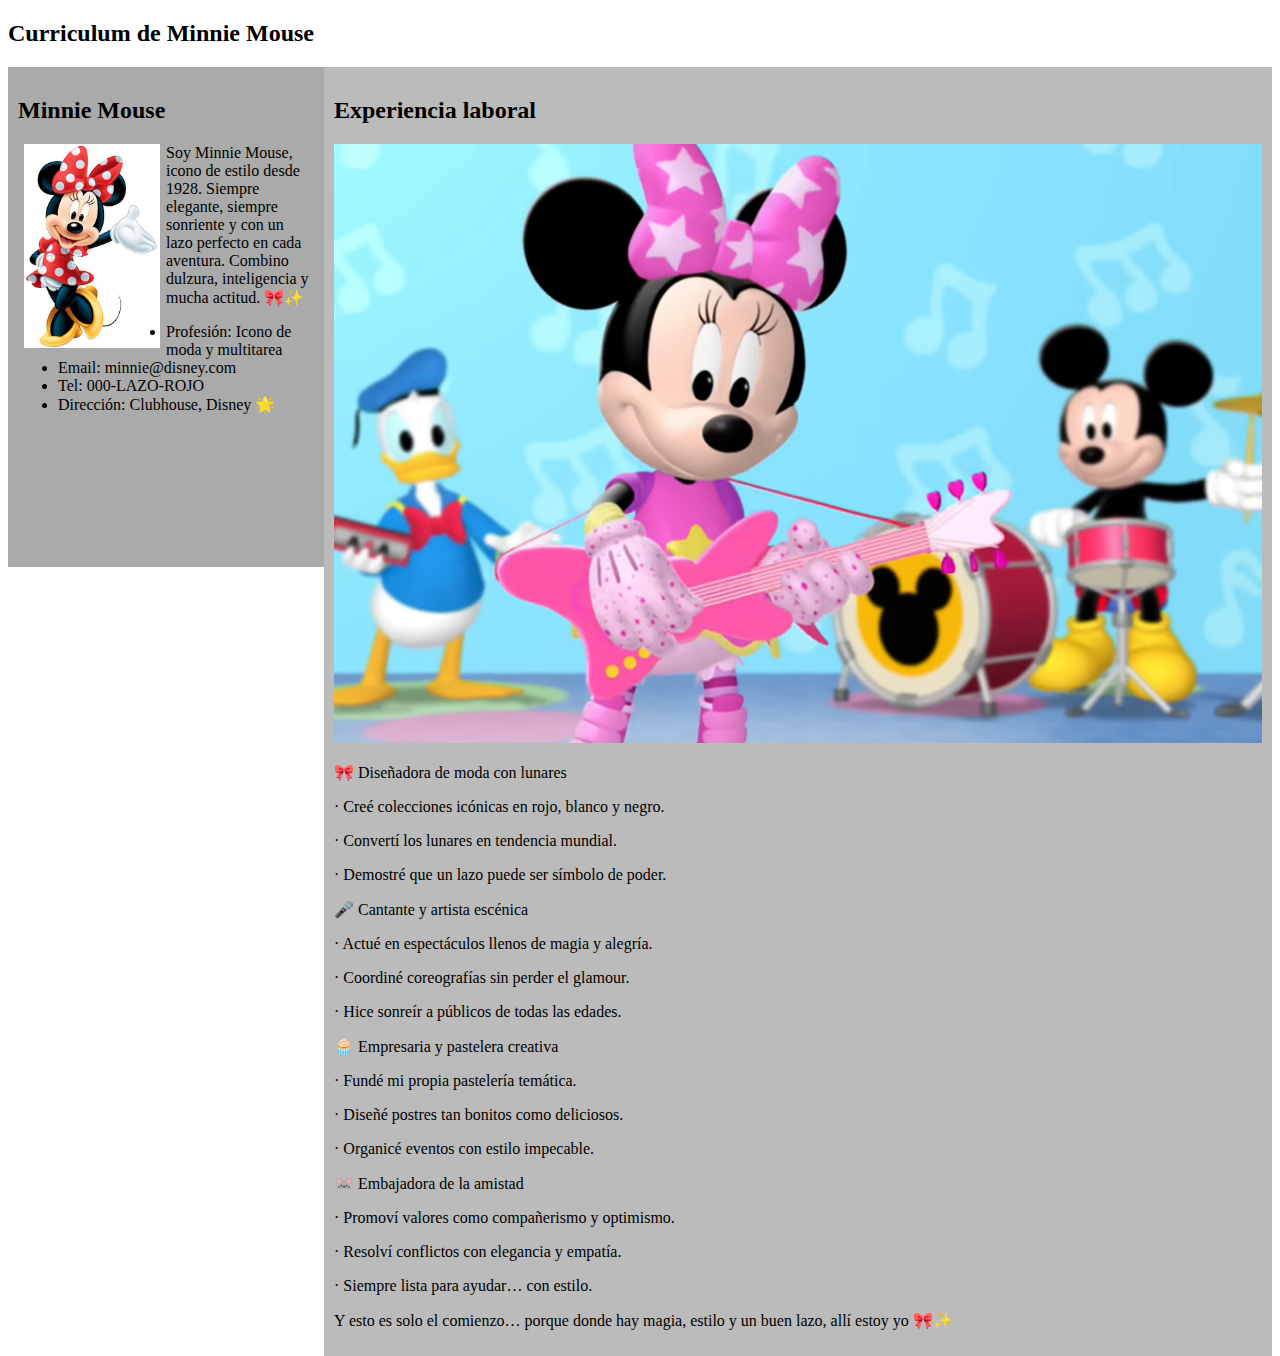
<file: P1/index.html>
<!DOCTYPE html>
<html lang="en">
<head>
    <meta charset="UTF-8">
    <meta http-equiv="X-UA-Compatible" content="IE=edge">
    <meta name="viewport" content="width=device-width, initial-scale=1.0">
    <title>Currículum Minnie Mouse</title>

   <!-- Hoja de estilo -->
   <link rel="stylesheet" href="2c-template.css">    
   <link rel="shortcut icon" href="lazo.jpg">
</head>
<body>
    
    <h2>Curriculum de Minnie Mouse</h2>

    <div class="fila">
      <div id="c1" class="columna izquierda">
        <h2>Minnie Mouse</h2>

        <div class="iresponsive">
            <img src="minnie.jpg">
        </div>

        <p>Soy Minnie Mouse, icono de estilo desde 1928. Siempre elegante, siempre sonriente y con un lazo perfecto en cada aventura. Combino dulzura, inteligencia y mucha actitud. 🎀✨
        </p>
        <ul>
            <li>Profesión: Icono de moda y multitarea</li>
            <li>Email: minnie@disney.com</li>
            <li>Tel: 000-LAZO-ROJO</li>
            <li>Dirección: Clubhouse, Disney 🌟</li>
        </ul>
      </div>

      <div id="c2" class="columna derecha">
        <h2>Experiencia laboral</h2>
        <img src="minnie-cantante.png">

        <div class="tarjeta-mini">
          <p>🎀 Diseñadora de moda con lunares</p>
          <p>· Creé colecciones icónicas en rojo, blanco y negro.</p>
          <p>· Convertí los lunares en tendencia mundial.</p>
          <p>· Demostré que un lazo puede ser símbolo de poder.</p>
        </div>

        <div class="tarjeta-mini">
          <p>🎤 Cantante y artista escénica</p>
          <p>· Actué en espectáculos llenos de magia y alegría.</p>
          <p>· Coordiné coreografías sin perder el glamour.</p>
          <p>· Hice sonreír a públicos de todas las edades.</p>
        </div>

        <div class="tarjeta-mini">
          <p>🧁 Empresaria y pastelera creativa</p>
          <p>· Fundé mi propia pastelería temática.</p>
          <p>· Diseñé postres tan bonitos como deliciosos.</p>
          <p>· Organicé eventos con estilo impecable.</p>
        </div>

        <div class="tarjeta-mini">
          <p>🐭 Embajadora de la amistad</p>
          <p>· Promoví valores como compañerismo y optimismo.</p>
          <p>· Resolví conflictos con elegancia y empatía.</p>
          <p>· Siempre lista para ayudar… con estilo.</p>
        </div>
        
        <p>Y esto es solo el comienzo… porque donde hay magia, estilo y un buen lazo, allí estoy yo 🎀✨</p>
      </div>
    </div>

</body>
</html>
</file>
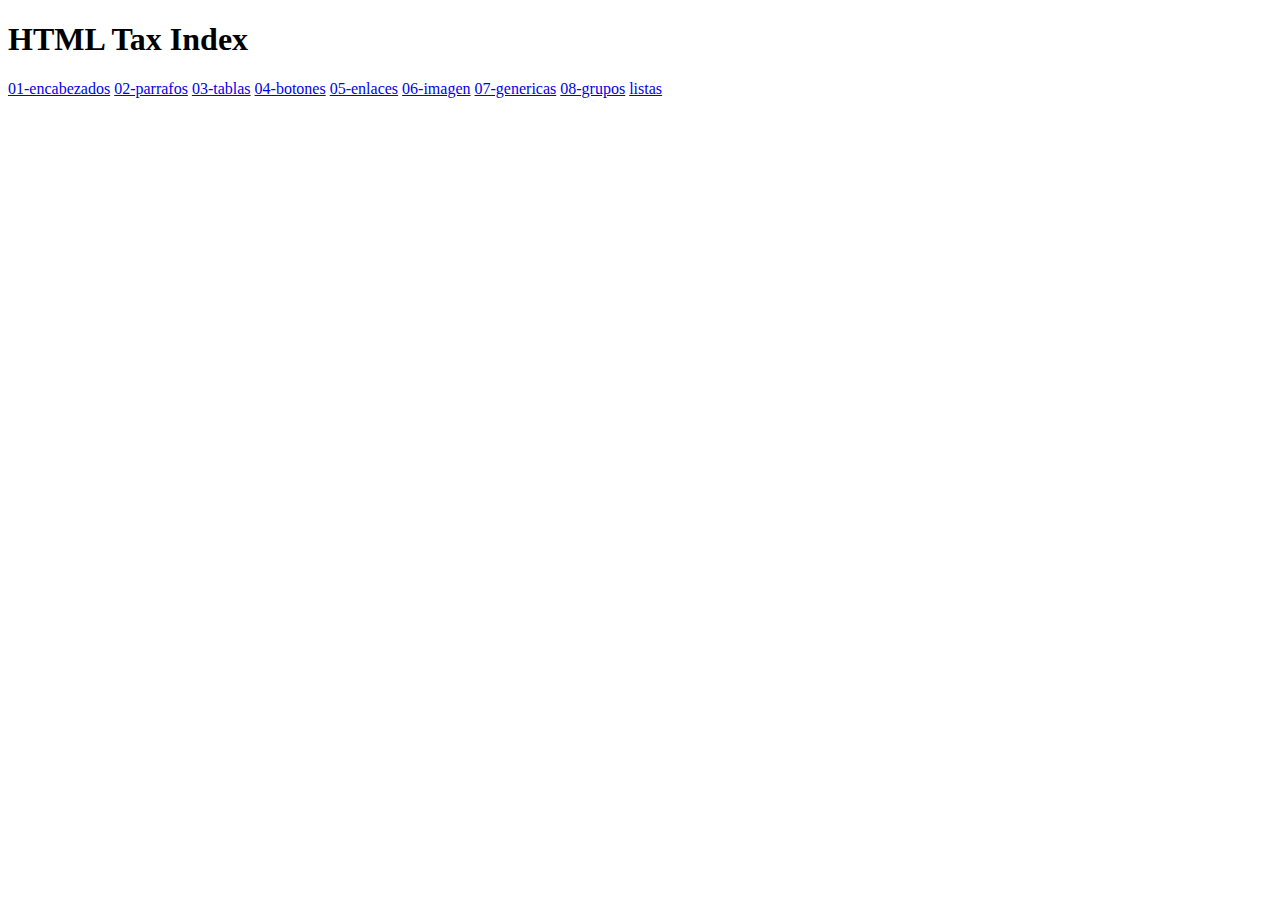
<file: P1/S2/index.html>
<!DOCTYPE html>
<html lang="es">

    <head>
        <meta charset="utf-8">
        <meta name="viewport" content="width=device-width, initial-scale=1">
        <title>HTML Index</title>
    </head>

    <body>
        <h1>HTML Tax Index</h1>

        <a href="01-encabezados.html">01-encabezados</a>

        <a href="02-parrafos.html">02-parrafos</a>

        <a href="03-tablas.html">03-tablas</a>

        <a href="04-botones.html">04-botones</a>

        <a href="05-enlaces.html">05-enlaces</a>

        <a href="06-imagen.html">06-imagen</a>

        <a href="07-genericas.html">07-genericas</a>

        <a href="08-grupos.html">08-grupos</a>

        <a href="listas.html">listas</a>
        
    </body>

</html>
</file>
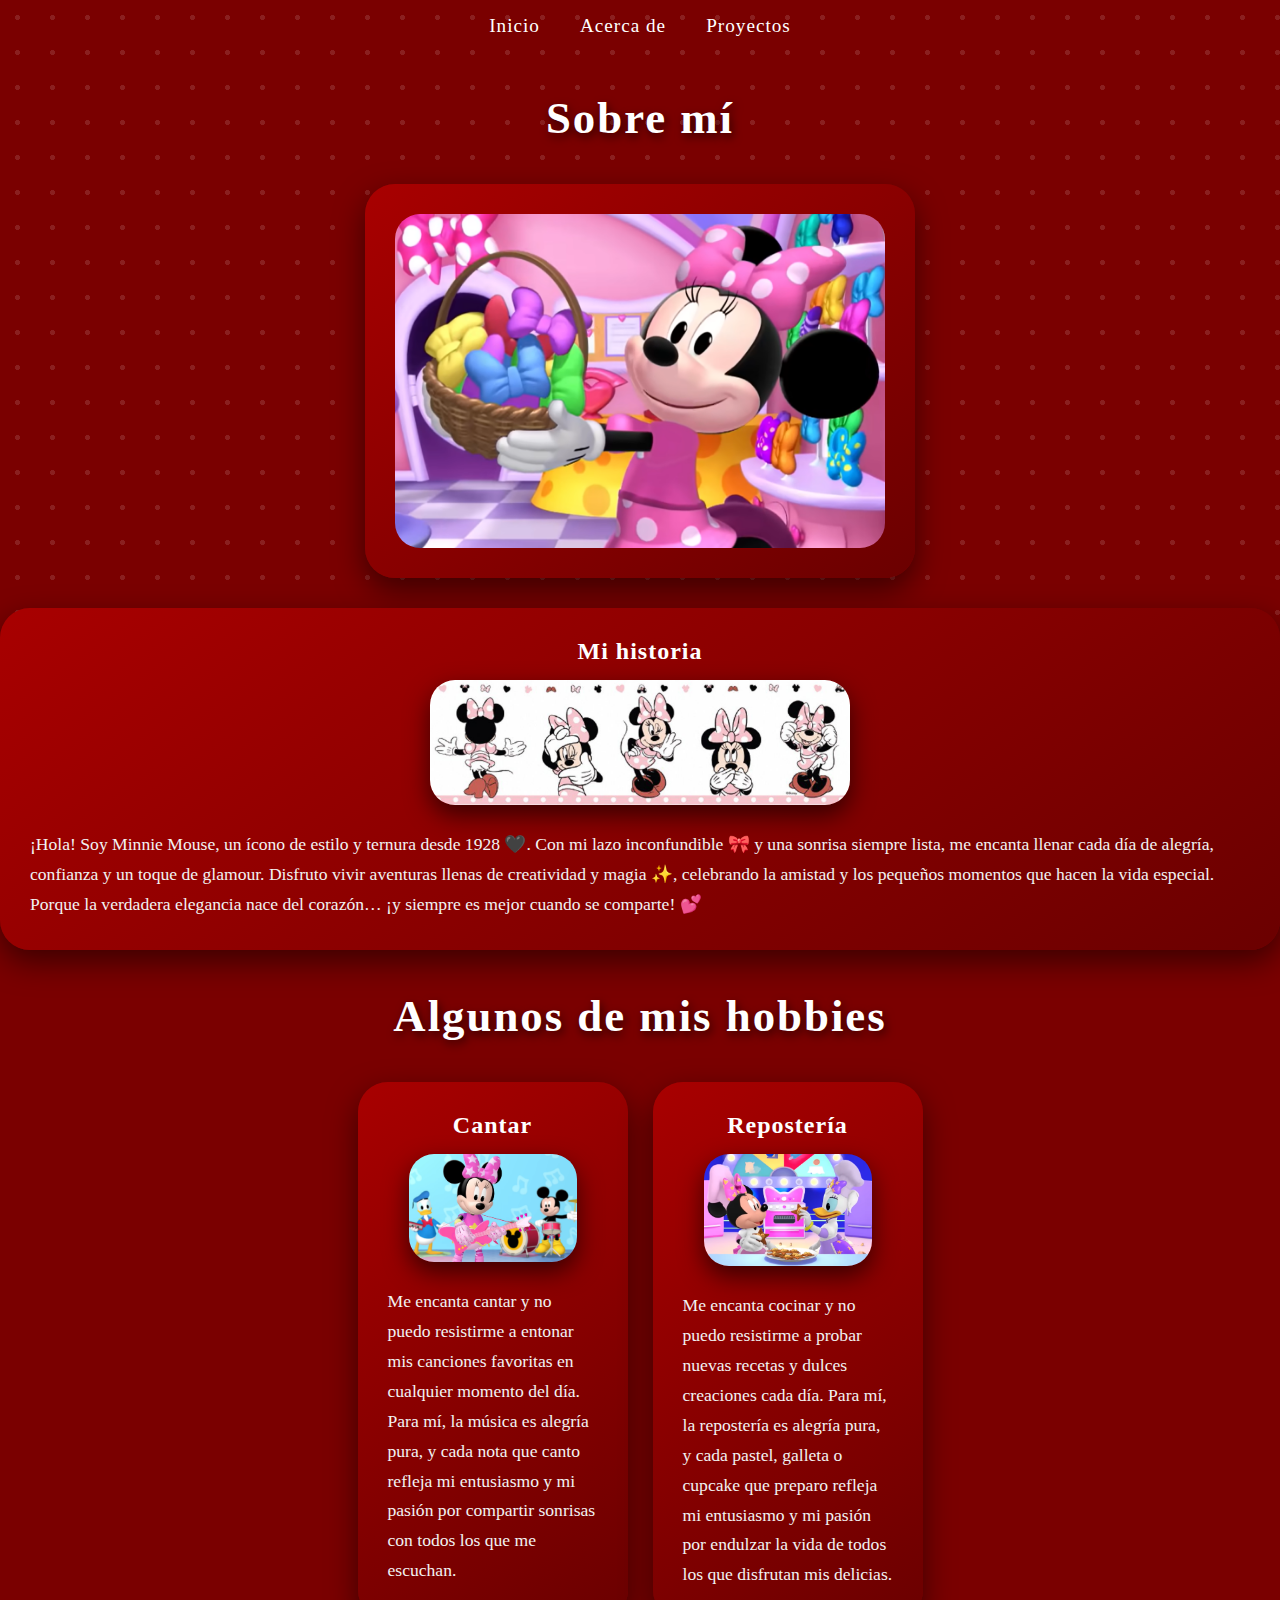
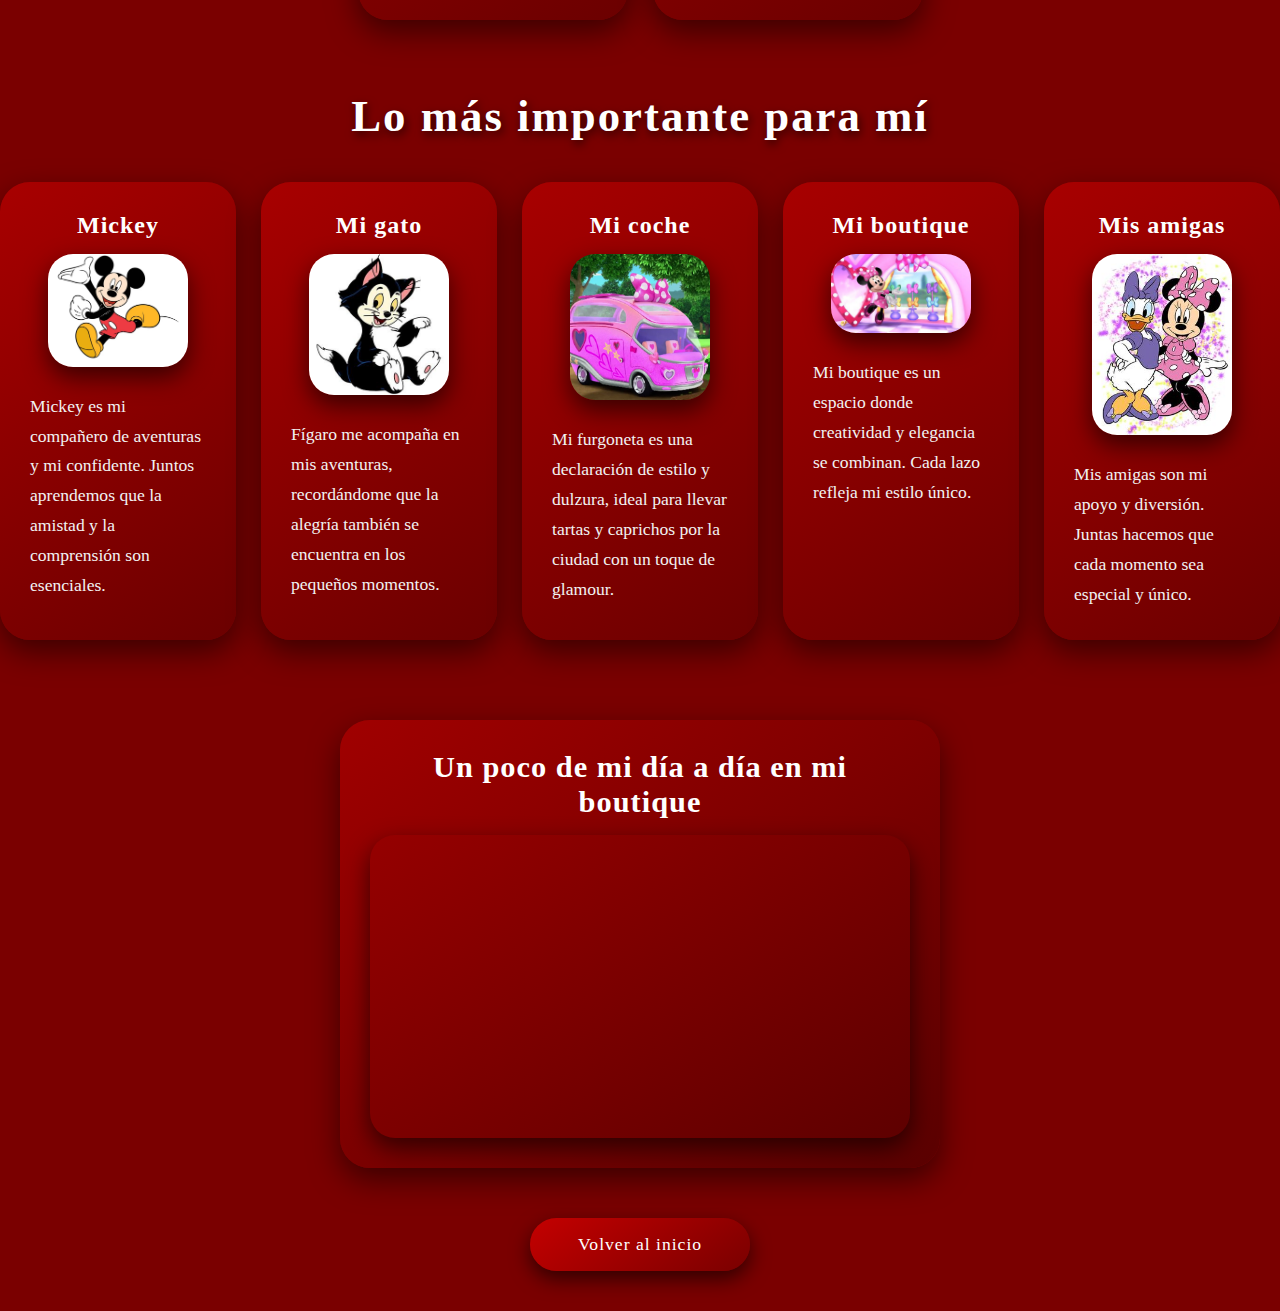
<file: P1/about.html>
<!DOCTYPE html>
<html lang="es">
<head>
    <meta charset="UTF-8">
    <meta name="viewport" content="width=device-width, initial-scale=1.0">
    <title>Curriculum Minnie</title>

    <!-- Hoja de estilo Minnie elegante -->
    <link rel="stylesheet" href="about.css">
    <link rel="shortcut icon" href="lazo-minnie.png">
</head>

<body>
    <!-- NAVBAR -->
    <nav class="navbar">
        <ul>
            <li><a href="index.html">Inicio</a></li>
            <li><a href="about.html" class="active">Acerca de</a></li>
            <li><a href="projects.html">Proyectos</a></li>
        </ul>
    </nav>

    <!-- TÍTULO PRINCIPAL -->
    <h2 class="titulo-sobre-mi">Sobre mí</h2>

    <!-- FOTO PRINCIPAL -->
    <div class="about-card foto-principal">
        <img src="minnie-historia.jpg" alt="Minnie elegante">
        <div class="lazo"></div> <!-- Lazo decorativo -->
    </div>

    <!-- MI HISTORIA -->
    <div class="cuadro historia">
        <h2>Mi historia</h2>
        <img src="minnie-horizontal.png" class="gif-historia" alt="Minnie lazos">
        <p>
            ¡Hola! Soy Minnie Mouse, un ícono de estilo y ternura desde 1928 🖤. Con mi lazo inconfundible 🎀 y una sonrisa siempre lista, me encanta llenar cada día de alegría, confianza y un toque de glamour.
            Disfruto vivir aventuras llenas de creatividad y magia ✨, celebrando la amistad y los pequeños momentos que hacen la vida especial. Porque la verdadera elegancia nace del corazón… ¡y siempre es mejor cuando se comparte! 💕
        </p>
    </div>

     <!-- HOBBIES -->
    <h2 class="titulo-sobre-mi">Algunos de mis hobbies</h2>

    <div class="fila-columnas">
        <!-- CANTAR -->
        <div class="cuadro minnie-cantante">
            <h2>Cantar</h2>
            <img src="minnie-cantante.png" class="gif-historia" alt="Minnie cantando">
            <p>
                Me encanta cantar y no puedo resistirme a entonar mis canciones favoritas en cualquier momento del día. Para mí, la música es alegría pura, y cada nota que canto refleja mi entusiasmo y mi pasión por compartir sonrisas con todos los que me escuchan. 
            </p>
        </div>

        <!-- REPOSTERÍA -->
        <div class="cuadro minnie-repostera">
            <h2>Repostería</h2>
            <img src="minnie-repostera.jpg" class="gif-historia" alt="Minnie repostera">
            <p>
                Me encanta cocinar y no puedo resistirme a probar nuevas recetas y dulces creaciones cada día. Para mí, la repostería es alegría pura, y cada pastel, galleta o cupcake que preparo refleja mi entusiasmo y mi pasión por endulzar la vida de todos los que disfrutan mis delicias.  
            </p>
        </div>
    </div>

    <!-- LO MÁS IMPORTANTE -->
    <h2 class="titulo-sobre-mi">Lo más importante para mí</h2>

    <div class="fila-columnas">
        <!-- MICKEY -->
        <div class="cuadro mickey">
            <h2>Mickey</h2>
            <img src="mickey.jpg" class="gif-historia" alt="Mickey y Minnie">
            <p>
                Mickey es mi compañero de aventuras y mi confidente. Juntos aprendemos que la amistad y la comprensión son esenciales.
            </p>
        </div>

        <!-- GATO -->
        <div class="cuadro fígaro">
            <h2>Mi gato</h2>
            <img src="fígaro.jpg" class="gif-historia" alt="Fígaro">
            <p>
                Fígaro me acompaña en mis aventuras, recordándome que la alegría también se encuentra en los pequeños momentos.
            </p>
        </div>

        <!-- COCHE -->
        <div class="cuadro coche">
            <h2>Mi coche</h2>
            <img src="minnie-coche.jpg" class="gif-historia" alt="Coche Minnie">
            <p>
                Mi furgoneta es una declaración de estilo y dulzura, ideal para llevar tartas y caprichos por la ciudad con un toque de glamour.
            </p>
        </div>

        <!-- BOUTIQUE -->
        <div class="cuadro boutique">
            <h2>Mi boutique</h2>
            <img src="minnie-escaparate.jpg" class="gif-historia" alt="Boutique Minnie">
            <p>
                Mi boutique es un espacio donde creatividad y elegancia se combinan. Cada lazo refleja mi estilo único.
            </p>
        </div>


        <!-- AMIGAS -->
        <div class="cuadro boutique">
            <h2>Mis amigas</h2>
            <img src="daisy-minnie.jpg" class="gif-historia" alt="Amigas Minnie">
            <p>
                Mis amigas son mi apoyo y diversión. Juntas hacemos que cada momento sea especial y único.
            </p>
        </div>
    </div>

    <!-- VIDEO -->
    <div class="cuadro seccion-video">
        <h2>Un poco de mi día a día en mi boutique</h2>
        <div class="video-flexible">
            <iframe 
            width="560" 
            height="315" 
            src="https://www.youtube.com/embed/vOaIBUNxMO4?si=L7rOp1Q_ASs-a3t6" 
            title="YouTube video player" 
            allow="accelerometer; autoplay; clipboard-write; encrypted-media; gyroscope; picture-in-picture; web-share" 
            referrerpolicy="strict-origin-when-cross-origin" 
            allowfullscreen>
            </iframe>
        </div>
    </div>

    <!-- BOTÓN VOLVER -->
    <a href="index.html" class="boton-minnie">Volver al inicio</a>
</body>
</html>
</file>
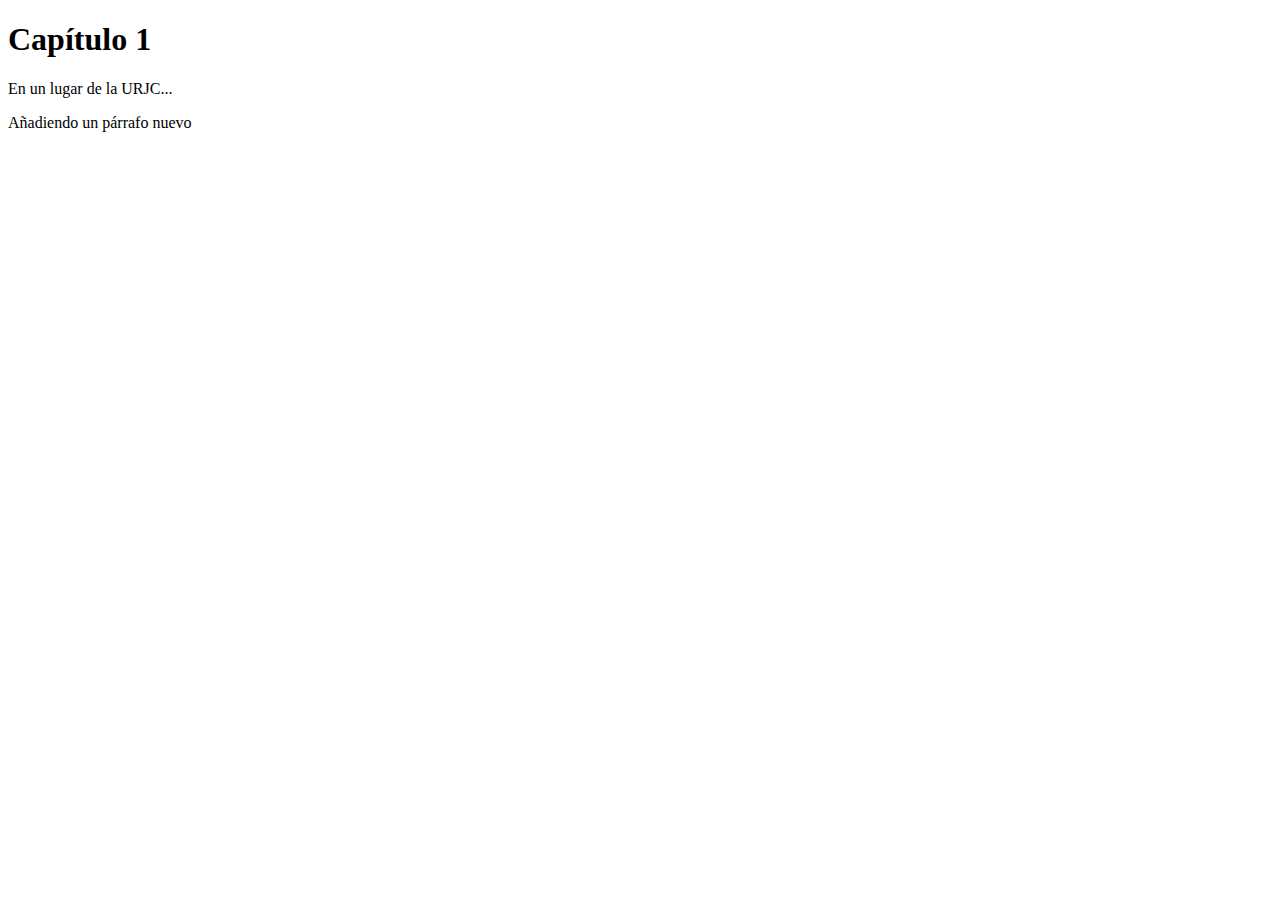
<file: P1/S1/hola_mundo.html>
<!DOCTYPE html>
<!-- Esto es un comentario -->

<!-- Esto es
 otro comentario
 pero en varias
 líneas  -->

 <html>
    <head>
        <meta charset="utf-8">
        <title>Ejemplo HTML </title>
    </head>
    <body>
        <h1>Capítulo 1</h1>
        <p>En un lugar de la URJC...</p>
        <p>Añadiendo un párrafo nuevo</p>
    </body>
 </html>
</file>
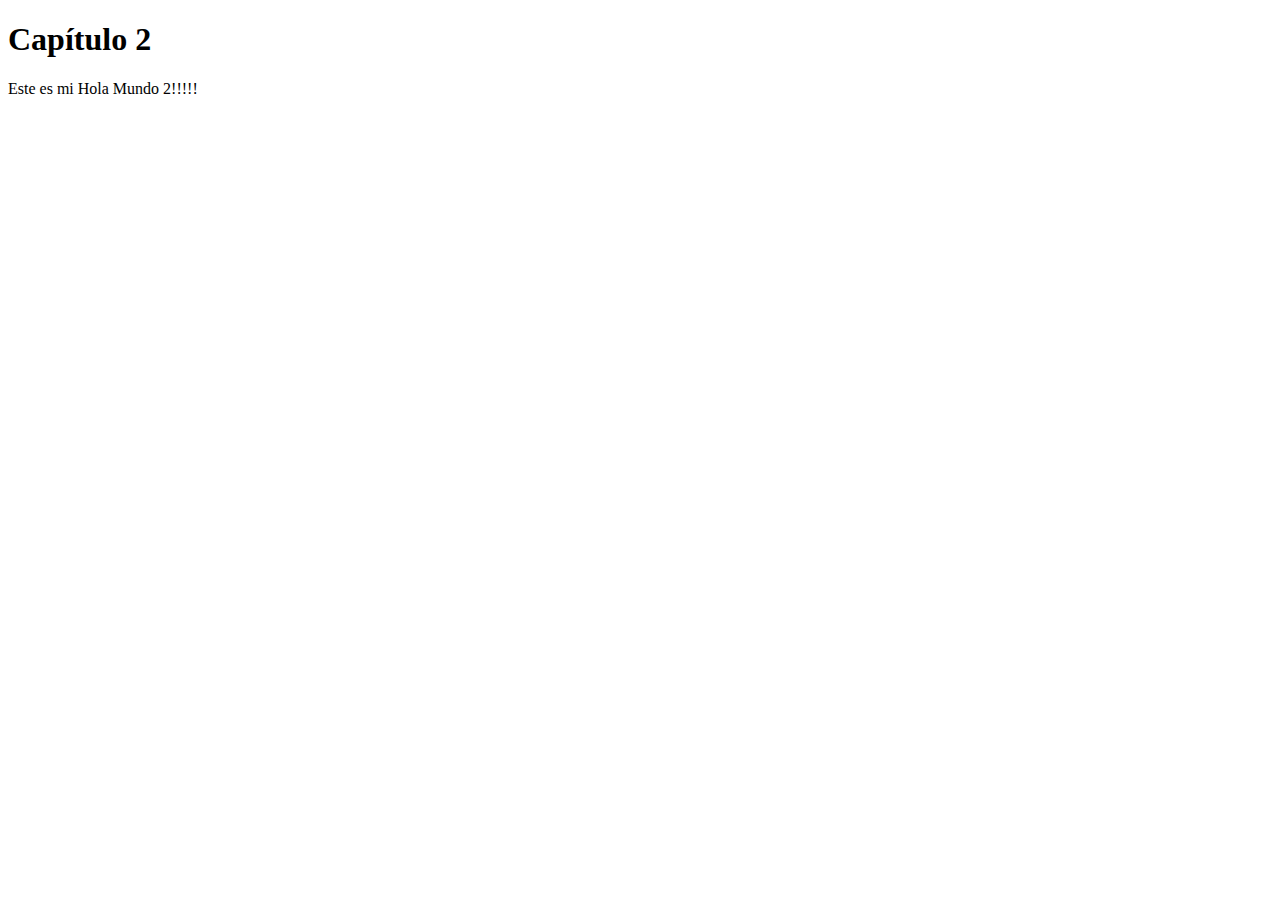
<file: P1/S1/hola_mundo2.html>
<!DOCTYPE html>
<html lang="en">
<head>
    <meta charset="UTF-8">
    <meta http-equiv="X-UA-Compatible" content="IE=edge">
    <meta name="viewport" content="width=device-width, initial-scale=1.0">
    <title>Hola Mundo 2</title>
</head>
<body>
    <h1>Capítulo 2</h1>
    <p>Este es mi Hola Mundo 2!!!!!</p>
</body>
</html>
</file>
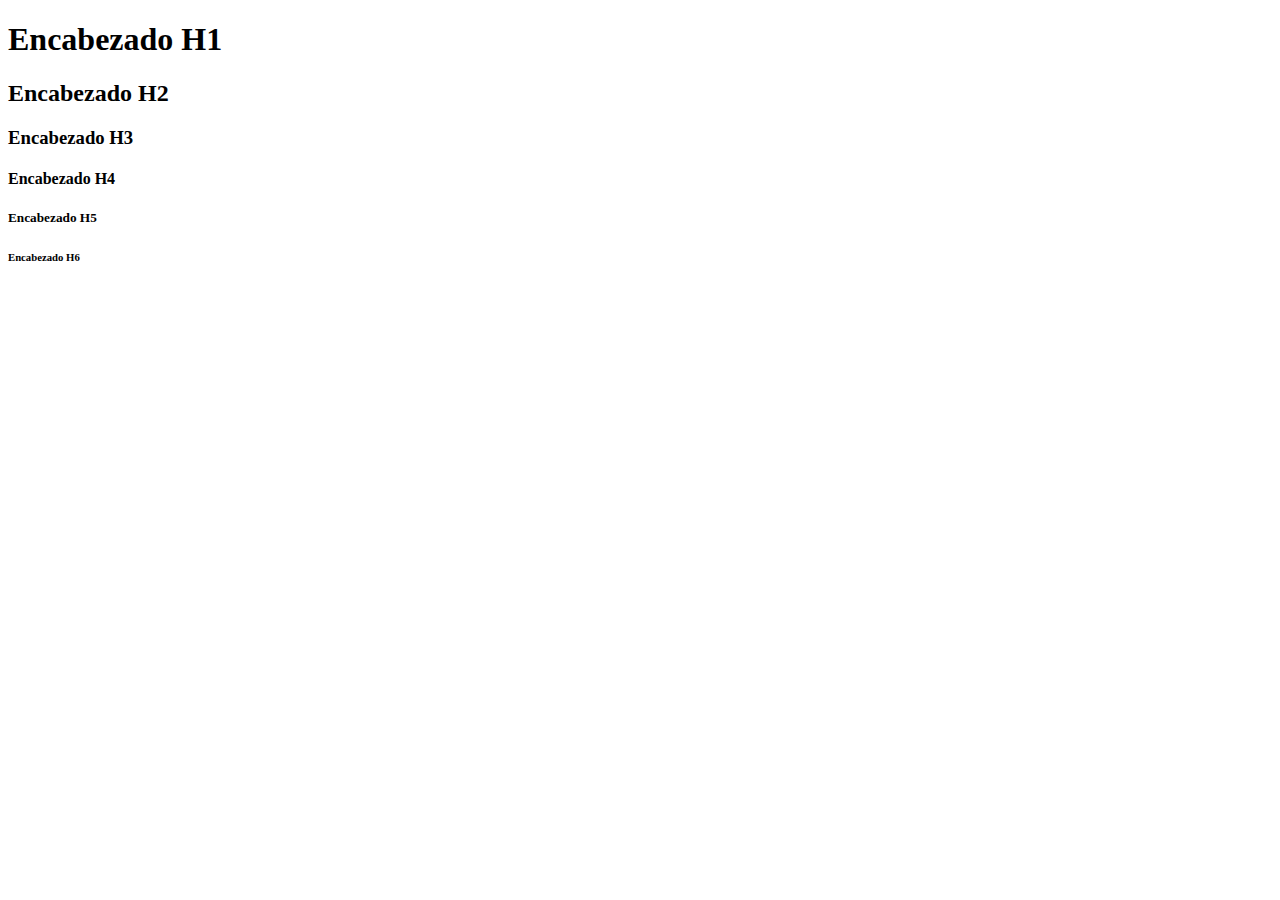
<file: P1/S2/01-encabezados.html>
<!DOCTYPE html>
<html lang="en">
<head>
    <meta charset="UTF-8">
    <meta http-equiv="X-UA-Compatible" content="IE=edge">
    <meta name="viewport" content="width=device-width, initial-scale=1.0">
    <title>Ej-1: Encabezados</title>
</head>
<body>
    <h1>Encabezado H1</h1>
    <h2>Encabezado H2</h2>
    <h3>Encabezado H3</h3>
    <h4>Encabezado H4</h4>
    <h5>Encabezado H5</h5>
    <h6>Encabezado H6</h6>
</body>
</html>
</file>
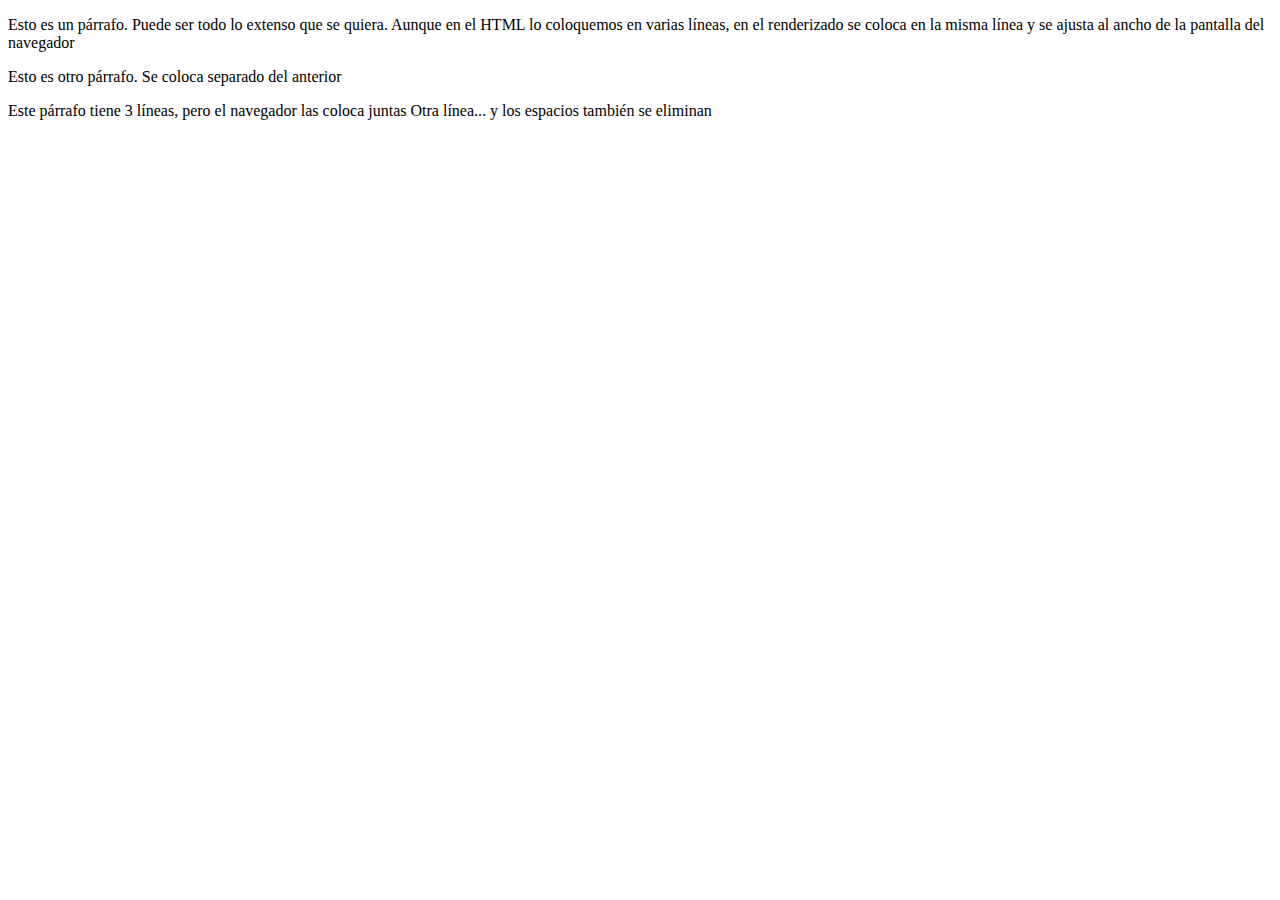
<file: P1/S2/02-parrafos.html>
<!DOCTYPE html>
<html lang="en">
<head>
    <meta charset="UTF-8">
    <meta http-equiv="X-UA-Compatible" content="IE=edge">
    <meta name="viewport" content="width=device-width, initial-scale=1.0">
    <title>Ej-2: Parrafos</title>
</head>
<body>
    <p>Esto es un párrafo. Puede ser todo lo extenso que se quiera.
        Aunque en el HTML lo coloquemos en varias
        líneas,
        en el renderizado se coloca en la misma línea
        y se ajusta al ancho de la pantalla
        del navegador
    </p>
    <p>Esto es otro párrafo.
        Se coloca separado del anterior
    </p>
    <p>Este párrafo tiene 3 líneas,
        pero el navegador las coloca juntas
        Otra línea...          y los espacios también
        se eliminan
    </p>
</body>
</html>
</file>
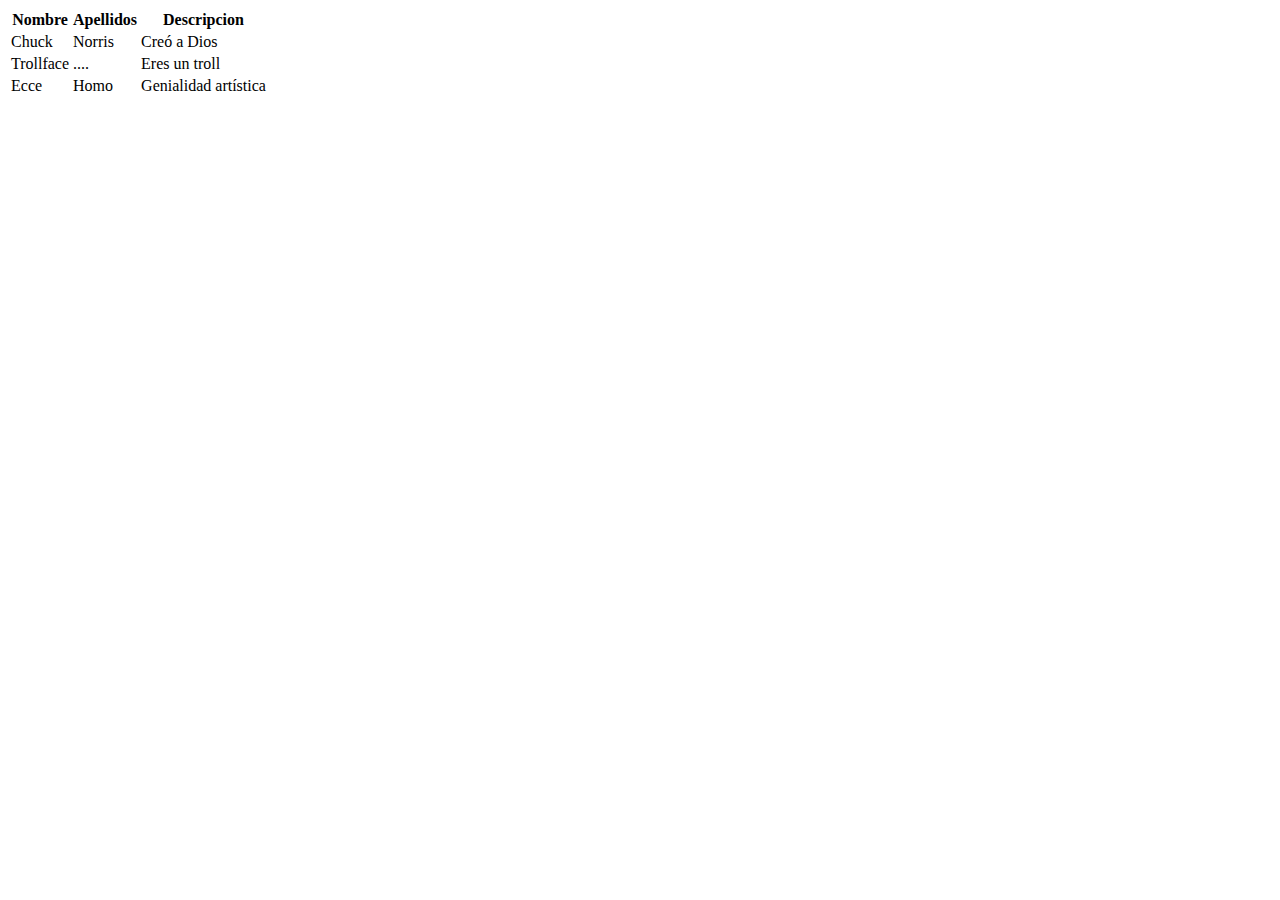
<file: P1/S2/03-tablas.html>
<!DOCTYPE html>
<html lang="en">
<head>
    <meta charset="UTF-8">
    <meta http-equiv="X-UA-Compatible" content="IE=edge">
    <meta name="viewport" content="width=device-width, initial-scale=1.0">
    <title>Document</title>
</head>
<body>
    <table>
        <tr>
            <th>Nombre</th>
            <th>Apellidos</th>
            <th>Descripcion</th>
        </tr>
        <tr>
            <td>Chuck</td>
            <td>Norris</td>
            <td>Creó a Dios</td>
        </tr>
        <tr>
            <td>Trollface</td>
            <td>....</td>
            <td>Eres un troll</td>
        </tr>
        <tr>
            <td>Ecce</td>
            <td>Homo</td>
            <td>Genialidad artística</td>
        </tr>
    </table>
</body>
</html>
</file>
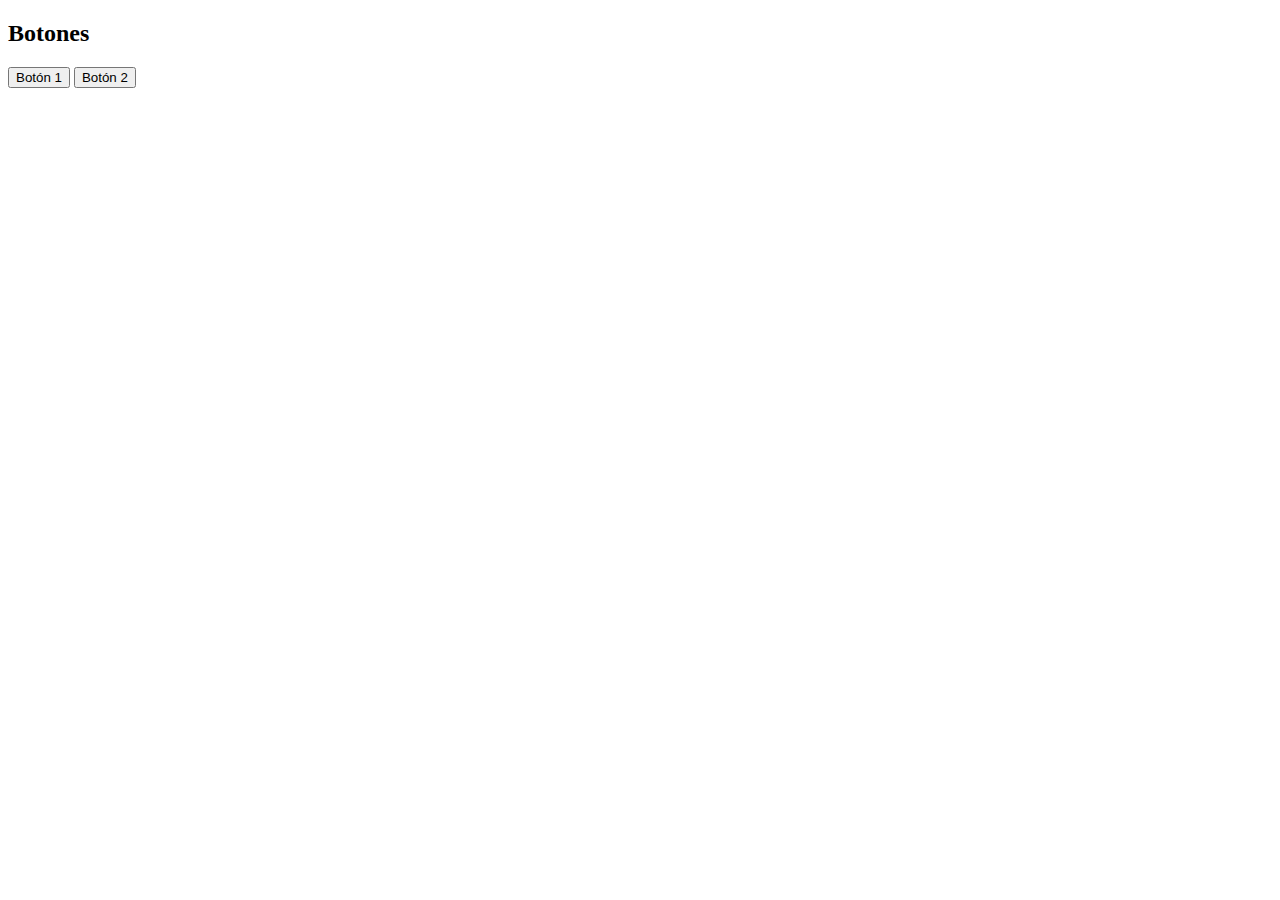
<file: P1/S2/04-botones.html>
<!DOCTYPE html>
<html lang="en">
<head>
    <meta charset="UTF-8">
    <meta http-equiv="X-UA-Compatible" content="IE=edge">
    <meta name="viewport" content="width=device-width, initial-scale=1.0">
    <title>Ej-4: Botones</title>
</head>
<body>
    <h2>Botones</h2>
    <button>Botón 1</button>
    <button>Botón 2</button>
</body>
</html>
</file>
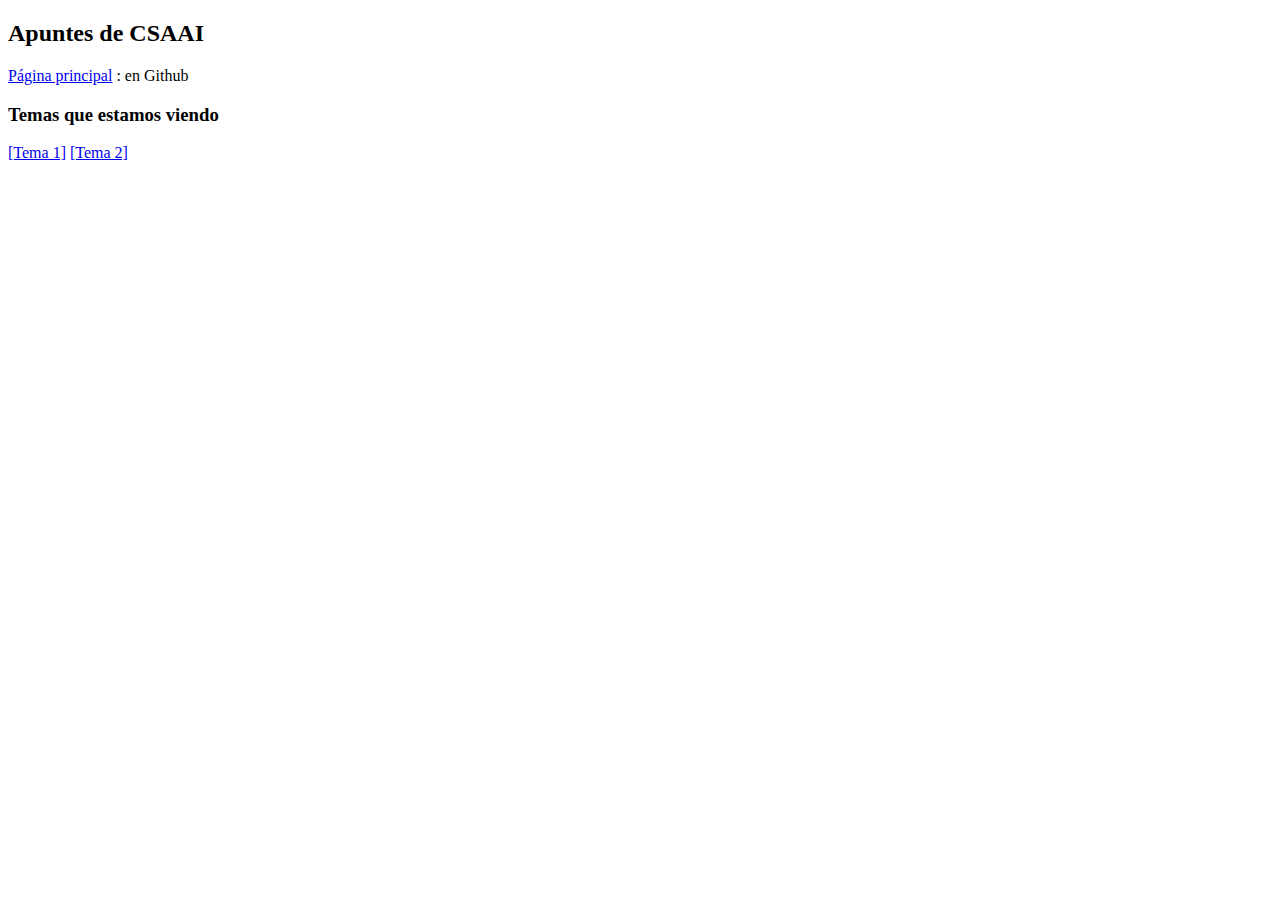
<file: P1/S2/05-enlaces.html>
<!DOCTYPE html>
<html lang="en">
<head>
    <meta charset="UTF-8">
    <meta http-equiv="X-UA-Compatible" content="IE=edge">
    <meta name="viewport" content="width=device-width, initial-scale=1.0">
    <title>Ej-5: Enlaces</title>
</head>
<body>
    <h2>Apuntes de CSAAI</h2>
    <p>
        <a href="https://github.com/maigrc/2025-2026-CSAAI/wiki">Página principal</a>
        : en Github
    </p>
    <h3>Temas que estamos viendo</h3>
    <p>
        <a href="https://github.com/maigrc/2025-2026-CSAAI/wiki/Sesion-1-Introduccion-a-las-tecnologias-web">[Tema 1]</a>
        <a href="https://github.com/maigrc/2025-2026-CSAAI/wiki/Sesion-2-HTML">[Tema 2]</a>
    </p>
</body>
</html>
</file>
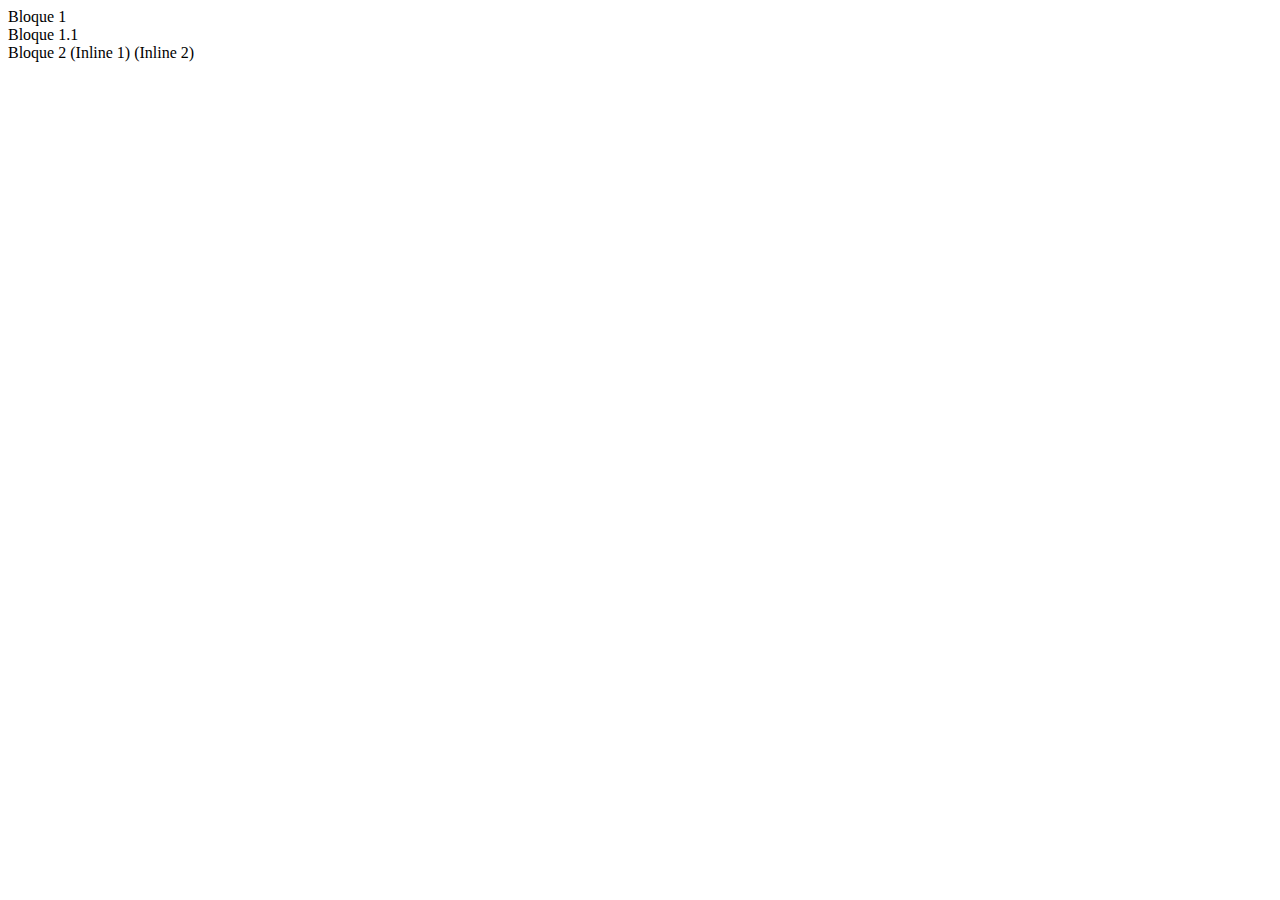
<file: P1/S2/07-genericas.html>
<!DOCTYPE html>
<html lang="en">
<head>
    <meta charset="UTF-8">
    <meta http-equiv="X-UA-Compatible" content="IE=edge">
    <meta name="viewport" content="width=device-width, initial-scale=1.0">
    <title>Ej-7: Secciones genéricas</title>
</head>
<body>
    <div>
        Bloque 1
        <div>
            Bloque 1.1
        </div>
    </div>
    <div>
        Bloque 2
        <span>(Inline 1)</span>
        <span>(Inline 2)</span>
    </div>
</body>
</html>
</file>
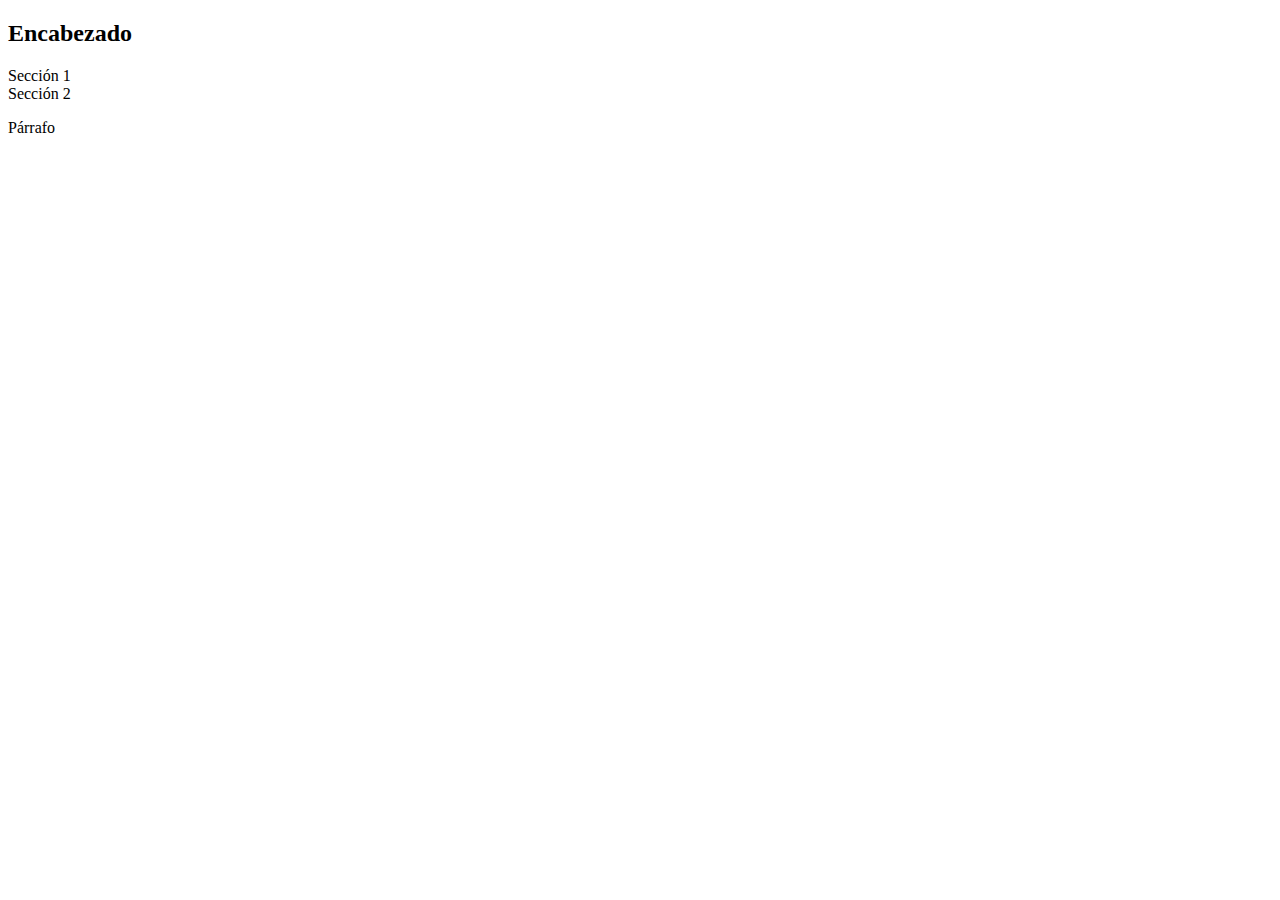
<file: P1/S2/08-grupos.html>
<!DOCTYPE html>
<html lang="en">
<head>
    <meta charset="UTF-8">
    <meta http-equiv="X-UA-Compatible" content="IE=edge">
    <meta name="viewport" content="width=device-width, initial-scale=1.0">
    <title>Ej-8: Grupos</title>
</head>
<body>
    <h2 class="Grupo1" id="E1">Encabezado</h2>
    <div class="Grupo1" id="S1">
        Sección 1
    </div>
    <div id="S2">
        Sección 2
    </div>
    <p>Párrafo</p>
</body>
</html>
</file>
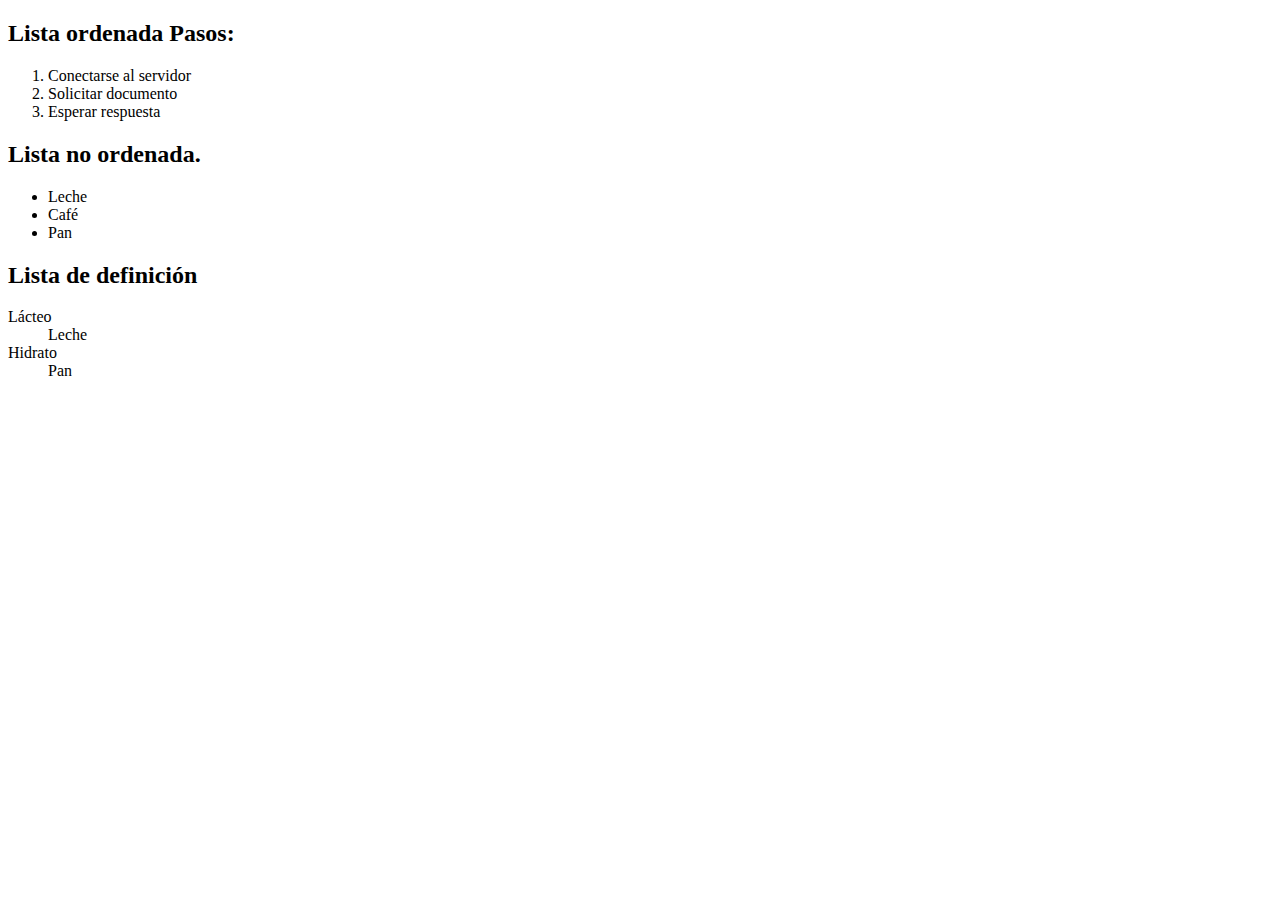
<file: P1/S2/listas.html>
<!DOCTYPE html>
<html lang="en">
<head>
    <meta charset="UTF-8">
    <meta http-equiv="X-UA-Compatible" content="IE=edge">
    <meta name="viewport" content="width=device-width, initial-scale=1.0">
    <title>Ej-3: Listas</title>
</head>
<body>
    <h2>Lista ordenada Pasos:</h2>
    <ol>
        <li>Conectarse al servidor</li>
        <li>Solicitar documento</li>
        <li>Esperar respuesta</li>
    </ol>
    <h2>Lista no ordenada.</h2>
    <ul>
        <li>Leche</li>
        <li>Café</li>
        <li>Pan</li>
    </ul>
    <h2>Lista de definición</h2>
    <dl>
        <dt>Lácteo</dt>
        <dd>Leche</dd>
        <dt>Hidrato</dt>
        <dd>Pan</dd>
    </dl>

</body>
</html>
</file>
<file: P1/2c-template.css>
/* https://www.w3schools.com/howto/howto_css_two_columns.asp */
/* https://developer.mozilla.org/es/docs/Web/CSS/box-sizing */
/* Así definimos el comportamiento de caja para todos los elementos */
* {
    box-sizing: border-box;
  }
  
/* Crear columnas de ancho diferente que se colocan una a continuación de la otra */
.columna {
float: left;
padding: 10px;
min-height: 500px;
}

.izquierda {
width: 25%;
}

.derecha {
width: 75%;
}

/* Clear floats despues de las columnas para eliminar la superposición */
.filla:after {
content: "";
display: table;
clear: both;
}

#c1 {
    background-color:#aaa;
}

#c2 {
    background-color:#bbb;
}

/* estilos para imágenes https://www.w3schools.com/css/css3_images.asp */
/* posicionamiento de imágenes https://www.w3schools.com/css/css_positioning.asp */

img {
    width: 100%;
    height: auto;
}

.iresponsive {
    padding: 0 6px;
    float: left;
    width: 50%;
  }

/* Responsive layout - cuando el ancho de pantalla es menor a 600px, muestra las columnas apiladas. */
/* Así conseguimos que el contenido se vea bien en dispositvos móviles */

@media screen and (max-width: 600px) {
    .columna {
      width: 100%;
    }

    .iresponsive {
        width: 100%;
    }
}

/* Más sobre diseño web responsive https://www.w3schools.com/css/css_rwd_intro.asp */
</file>
<file: P1/about.css>
/* ================================= */
/*        ABOUT - MINNIE CHIC        */
/* ================================= */

* {
    box-sizing: border-box;
    margin: 0;
    padding: 0;
}

/* ------------------------------- */
/* FONDO ELEGANTE CON LUNARES     */
/* ------------------------------- */

body {
    background-color: #7a0000; /* rojo profundo */
    background-image: radial-gradient(rgba(255,255,255,0.12) 10%, transparent 11%);
    background-size: 35px 35px;
    background-attachment: fixed;
    font-family: 'Georgia', serif;
}

/* ------------------------------- */
/* NAVBAR MINNIE                  */
/* ------------------------------- */

.navbar {
    padding: 15px;
    text-align: center;
}

.navbar ul {
    list-style: none;
    display: flex;
    justify-content: center;
    gap: 40px;
}

.navbar a {
    color: white;
    text-decoration: none;
    font-size: 1.2rem;
    letter-spacing: 1px;
    position: relative;
    transition: 0.3s ease;
}

.navbar a::after {
    content: "";
    position: absolute;
    width: 0%;
    height: 2px;
    background: white;
    left: 0;
    bottom: -5px;
    transition: 0.4s;
}

.navbar a:hover::after,
.active::after {
    width: 100%;
}

/* ------------------------------- */
/* CONTENEDOR PRINCIPAL           */
/* ------------------------------- */

.about-container,
.contenedor-about {
    max-width: 950px;
    margin: auto;
    padding: 30px;
}

/* ------------------------------- */
/* FOTO PRINCIPAL ELEGANTE        */
/* ------------------------------- */

.foto-principal {
    display: flex;
    justify-content: center;
    align-items: center;

    background: linear-gradient(145deg, #a00000, #5a0000);
    padding: 30px;
    max-width: 550px;
    margin: 0 auto 50px auto;

    border-radius: 30px;
    box-shadow: 0 15px 35px rgba(0,0,0,0.6);
}

.foto-principal img {
    width: 100%;
    max-width: 500px;
    border-radius: 25px;
    transition: 0.5s ease;
}

.foto-principal img:hover {
    transform: scale(1.06);
    filter: brightness(1.05);
}

/* ------------------------------- */
/* TÍTULO PRINCIPAL               */
/* ------------------------------- */

.titulo-sobre-mi {
    text-align: center;
    color: white;
    font-size: 2.8rem;
    letter-spacing: 2px;
    margin: 40px 0;
    text-shadow: 2px 4px 10px rgba(0,0,0,0.6);
}

/* ------------------------------- */
/* TARJETAS / CUADROS GLAM        */
/* ------------------------------- */

.cuadro,
.about-card {
    padding: 30px;
    margin-bottom: 30px;
    border-radius: 30px;
    background: linear-gradient(145deg, #a80000, #6b0000);
    box-shadow: 0 12px 30px rgba(0,0,0,0.5);
    transition: 0.4s ease;
    animation: aparecer 0.8s ease;
}

.cuadro:hover,
.about-card:hover {
    transform: translateY(-6px);
    box-shadow: 0 20px 45px rgba(0,0,0,0.7);
}

.cuadro h2,
.about-card h2 {
    text-align: center;
    margin-bottom: 15px;
    color: white;
    letter-spacing: 1px;
}

.cuadro p,
.about-card p {
    color: #f2f2f2;
    font-size: 1.1rem;
    line-height: 1.7;
}

/* ------------------------------- */
/* GIF HISTORIA                   */
/* ------------------------------- */

.gif-historia {
    display: block;
    margin: 0 auto 25px auto;
    width: 80%;
    max-width: 420px;
    border-radius: 25px;
    box-shadow: 0 10px 25px rgba(0,0,0,0.6);
}

/* ------------------------------- */
/* COLUMNAS FLEX                  */
/* ------------------------------- */

.fila-columnas {
    display: flex;
    flex-wrap: wrap;
    gap: 25px;
    justify-content: center;
    margin-top: 40px;
}

.fila-columnas .cuadro {
    flex: 1 1 230px;
    max-width: 270px;
}

/* ------------------------------- */
/* SECCIÓN VIDEO ELEGANTE         */
/* ------------------------------- */

.seccion-video {
    background: linear-gradient(145deg, #a00000, #5a0000);
    max-width: 600px;
    margin: 50px auto;
    text-align: center;
}

.seccion-video h2 {
    color: white;
    margin-top: 0;
    font-size: 1.9rem;
}

.video-flexible {
    position: relative;
    width: 100%;
    aspect-ratio: 16 / 9;
    border-radius: 25px;
    overflow: hidden;
    box-shadow: 0 10px 25px rgba(0,0,0,0.6);
}

.video-flexible iframe {
    width: 100%;
    height: 100%;
    border: none;
}

/* ------------------------------- */
/* BOTÓN MINNIE PREMIUM           */
/* ------------------------------- */

.boton-minnie {
    display: block;
    width: 220px;
    max-width: 90%;
    margin: 40px auto;
    padding: 16px;
    border-radius: 30px;
    background: linear-gradient(145deg, #c40000, #7a0000);
    color: white;
    text-align: center;
    text-decoration: none;
    font-size: 1.1rem;
    letter-spacing: 1px;
    box-shadow: 0 8px 20px rgba(0,0,0,0.6);
    transition: 0.4s ease;
}

.boton-minnie:hover {
    transform: translateY(-4px);
    box-shadow: 0 15px 35px rgba(0,0,0,0.8);
}

/* ------------------------------- */
/* ANIMACIÓN SUAVE                */
/* ------------------------------- */

@keyframes aparecer {
    from {
        opacity: 0;
        transform: translateY(25px);
    }
    to {
        opacity: 1;
        transform: translateY(0);
    }
}

/* ------------------------------- */
/* RESPONSIVE                     */
/* ------------------------------- */

@media screen and (max-width: 768px) {

    .fila-columnas {
        flex-direction: column;
        align-items: center;
    }

    .navbar ul {
        gap: 20px;
    }

    .navbar a {
        font-size: 0.95rem;
    }

}
</file>
